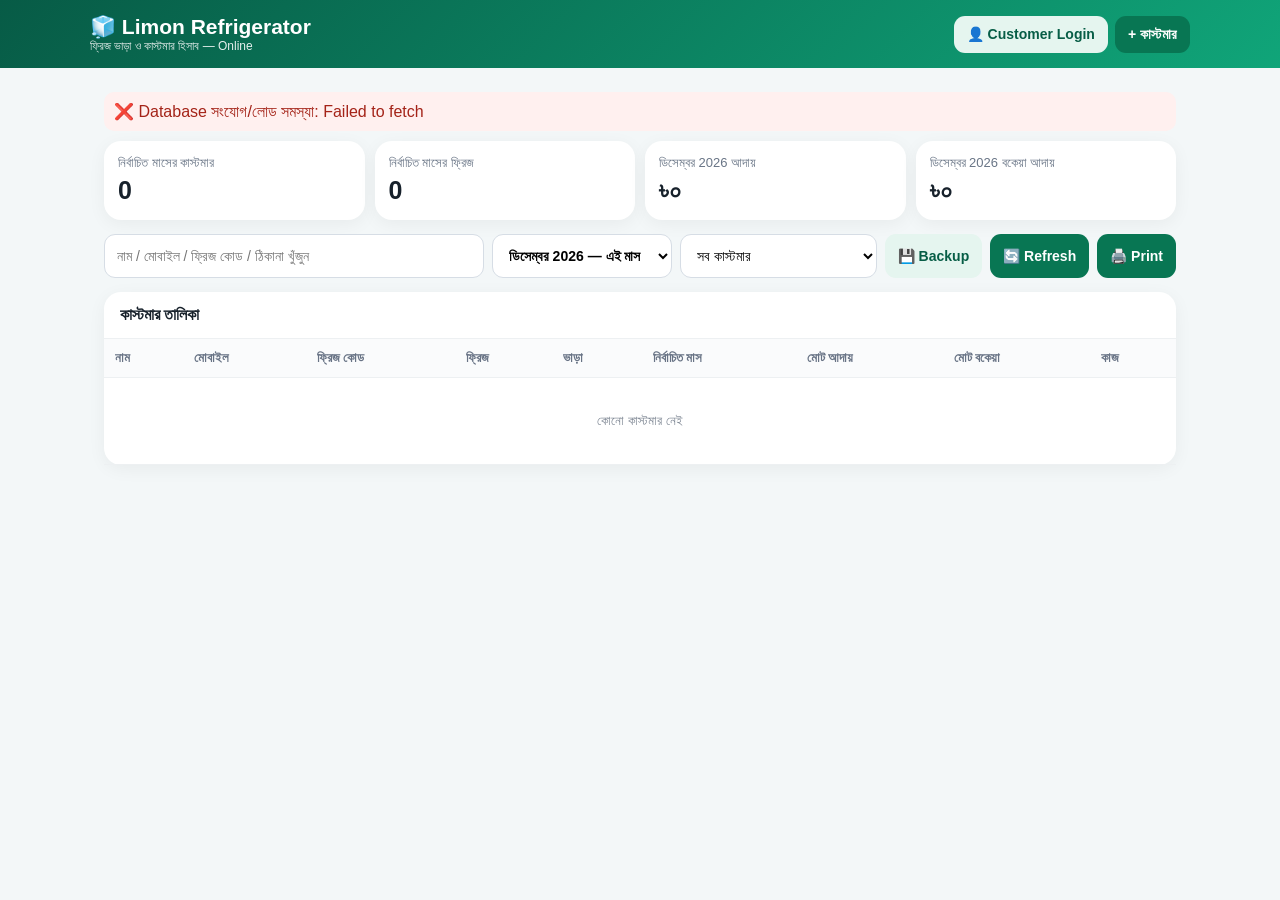
<file: index.html>
<!doctype html>
<html lang="bn">

<head>
    <meta charset="utf-8">
    <meta name="viewport" content="width=device-width,initial-scale=1,viewport-fit=cover">
    <title>Limon Refrigerator — Online Admin</title>
    <link rel="stylesheet" href="admin.css">
</head>

<body>
    <header>
        <div class="top">
            <div>
                <div class="brand">🧊 Limon Refrigerator</div>
                <div class="sub">ফ্রিজ ভাড়া ও কাস্টমার হিসাব — Online</div>
            </div>
            <div style="display:flex;gap:7px;flex-wrap:wrap;justify-content:flex-end"><button class="alt" type="button"
                    id="customerBtn">👤 Customer Login</button><button type="button" id="addBtn">+ কাস্টমার</button>
            </div>
        </div>
    </header>
    <main>
        <div class="status" id="status"></div>
        <div class="cards">
            <div class="card">
                <div class="lbl">নির্বাচিত মাসের কাস্টমার</div>
                <div class="num" id="sCustomers">0</div>
            </div>
            <div class="card">
                <div class="lbl">নির্বাচিত মাসের ফ্রিজ</div>
                <div class="num" id="sFridges">0</div>
            </div>
            <div class="card">
                <div class="lbl" id="paidLabel">এই মাসের আদায়</div>
                <div class="num" id="sPaid">৳0</div>
            </div>
            <div class="card">
                <div class="lbl" id="dueLabel">এই মাসের বকেয়া</div>
                <div class="num" id="sDue">৳0</div>
            </div>
        </div>
        <div class="toolbar"><input id="search" class="search"
                placeholder="নাম / মোবাইল / ফ্রিজ কোড / ঠিকানা খুঁজুন"><select id="monthSelect" class="monthSelect"
                aria-label="মাস নির্বাচন"></select><select id="filter">
                <option value="all">সব কাস্টমার</option>
                <option value="new">নির্বাচিত মাসে যোগ হওয়া কাস্টমার</option>
                <option value="paid">নির্বাচিত মাসে আদায়</option>
                <option value="due">নির্বাচিত মাসে বকেয়া</option>
            </select><button class="alt" type="button" id="backupBtn">💾 Backup</button><button type="button"
                id="refreshBtn">🔄 Refresh</button><button type="button" id="printBtn">🖨️ Print</button></div>
        <div class="printHead" id="printHead">Limon Refrigerator — নির্বাচিত মাসের হিসাব</div>
        <div class="panel">
            <div class="title">কাস্টমার তালিকা</div>
            <div class="scroll">
                <table>
                    <thead>
                        <tr>
                            <th>নাম</th>
                            <th>মোবাইল</th>
                            <th>ফ্রিজ কোড</th>
                            <th>ফ্রিজ</th>
                            <th>ভাড়া</th>
                            <th>নির্বাচিত মাস</th>
                            <th>মোট আদায়</th>
                            <th>মোট বকেয়া</th>
                            <th>কাজ</th>
                        </tr>
                    </thead>
                    <tbody id="list"></tbody>
                </table>
            </div>
        </div>
    </main>
    <div class="modal" id="customerModal">
        <div class="box">
            <h2 id="customerTitle">নতুন কাস্টমার</h2>
            <div class="form"><label>নাম*<input id="name"></label><label>মোবাইল<input id="phone"
                        inputmode="tel"></label><label>ফ্রিজ কোড<input id="fridgeCode" type="text"
                        placeholder="যেমন: LR-001"></label><label>ফ্রিজ সংখ্যা<input id="fridge" type="number" min="1"
                        value="1"></label><label>মাসিক ভাড়া<input id="rent" type="number"
                        min="0"></label><label>ব্র্যান্ড<input id="brand"></label><label>শুরু তারিখ<input id="start"
                        type="date"></label><label>অগ্রিম<input id="advance" type="number" min="0"
                        value="0"></label><label>ঠিকানা<input id="address"></label></div>
            <div class="end"><button class="gray" type="button" id="cancelCustomer">বাতিল</button><button type="button"
                    id="saveCustomerBtn">সংরক্ষণ</button></div>
        </div>
    </div>
    <div class="modal" id="monthsModal">
        <div class="box">
            <h2 id="monthsTitle"></h2>
            <div id="accountSummary" class="summary"></div>
            <div id="months" class="months"></div>
            <div class="end"><button class="gray" type="button" id="closeMonths">বন্ধ</button></div>
        </div>
    </div>
    <script src="admin.js"></script>
</body>

</html>
</file>
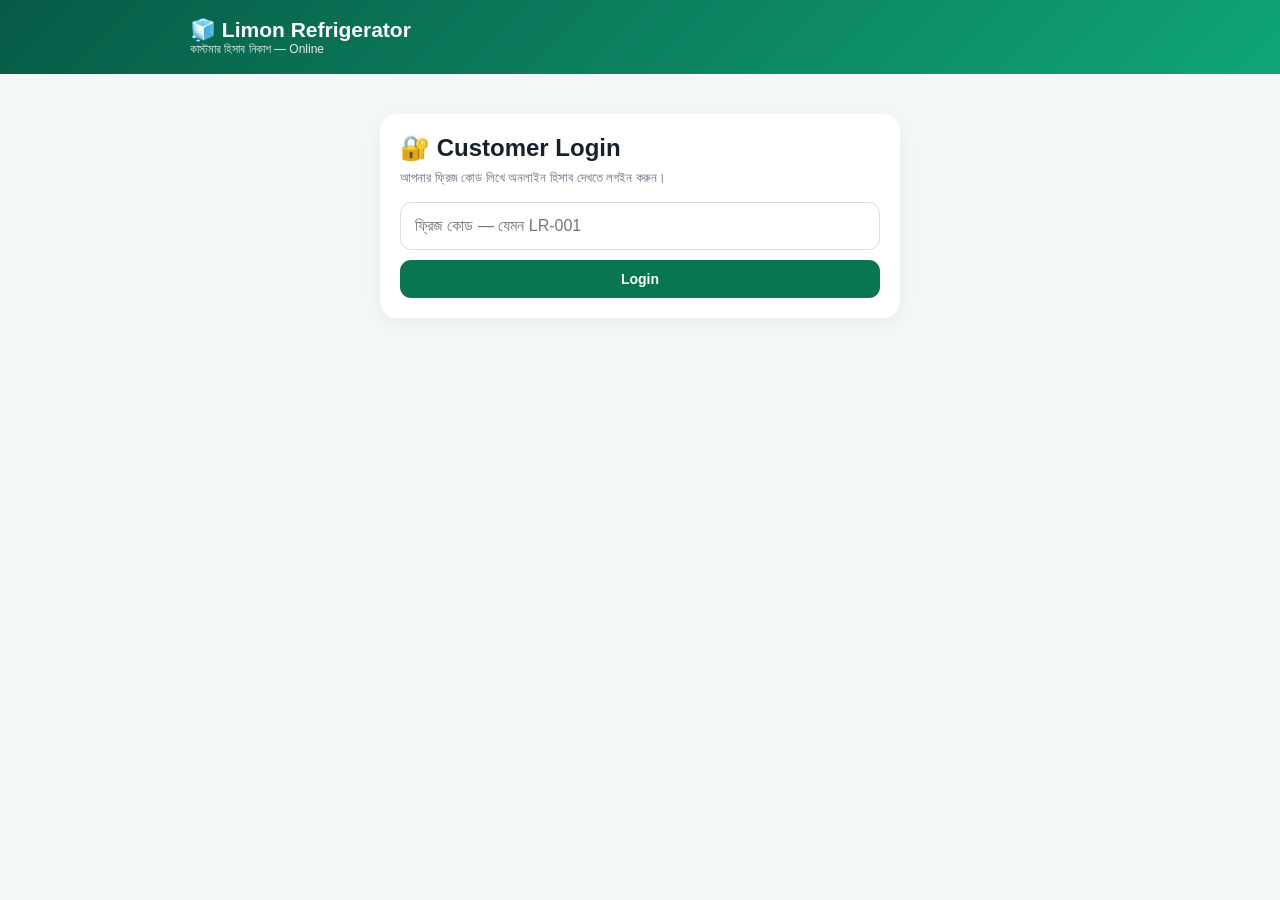
<file: customer.html>
<!doctype html>
<html lang="bn">

<head>
    <meta charset="utf-8">
    <meta name="viewport" content="width=device-width,initial-scale=1,viewport-fit=cover">
    <title>Limon Refrigerator — Customer</title>
    <link rel="stylesheet" href="customer.css">
</head>

<body>
    <header>
        <div class="top">
            <div>
                <div class="brand">🧊 Limon Refrigerator</div>
                <div class="sub">কাস্টমার হিসাব নিকাশ — Online</div>
            </div><button class="gray noPrint" id="logoutBtn" style="display:none">লগআউট</button>
        </div>
    </header>
    <main>
        <section class="panel login" id="loginBox">
            <h2>🔐 Customer Login</h2>
            <div class="hint">আপনার ফ্রিজ কোড লিখে অনলাইন হিসাব দেখতে লগইন করুন।</div><input id="code"
                placeholder="ফ্রিজ কোড — যেমন LR-001" autocomplete="off">
            <div style="margin-top:10px"><button id="loginBtn" style="width:100%">Login</button></div>
            <div class="err" id="error"></div>
        </section>
        <section id="accountBox" class="hidden">
            <div class="panel profile">
                <div style="display:flex;justify-content:space-between;gap:10px;align-items:flex-start">
                    <div>
                        <h2 id="custName"></h2>
                        <div class="hint" id="custCode"></div>
                    </div><button class="noPrint" id="printBtn">🖨️ প্রিন্ট</button>
                </div>
                <div class="info">
                    <div><b>মোবাইল:</b> <span id="phone"></span></div>
                    <div><b>ঠিকানা:</b> <span id="address"></span></div>
                    <div><b>ফ্রিজ:</b> <span id="fridge"></span></div>
                    <div><b>মাসিক ভাড়া:</b> <span id="rent"></span></div>
                </div>
                <div class="profileGrid">
                    <div class="stat">
                        <div class="lbl">মোট আদায়</div>
                        <div class="num" id="totalPaid">৳0</div>
                    </div>
                    <div class="stat">
                        <div class="lbl">মোট বকেয়া</div>
                        <div class="num" id="totalDue">৳0</div>
                    </div>
                    <div class="stat">
                        <div class="lbl">হিসাবের মাস</div>
                        <div class="num" id="totalMonths">0</div>
                    </div>
                </div>
            </div>
            <div class="panel">
                <div class="title">মাসভিত্তিক হিসাব</div>
                <div class="monthbar"><select id="yearSelect" aria-label="সাল নির্বাচন"></select><select
                        id="monthSelect" aria-label="মাস নির্বাচন"></select></div>
                <div class="scroll">
                    <table>
                        <thead>
                            <tr>
                                <th>মাস</th>
                                <th>মাসিক ভাড়া</th>
                                <th>জমা টাকা</th>
                                <th>জমার তারিখ</th>
                                <th>বকেয়া</th>
                                <th>অবস্থা</th>
                            </tr>
                        </thead>
                        <tbody id="history"></tbody>
                    </table>
                </div>
            </div>
        </section>
    </main>
    <script src="customer.js"></script>
</body>

</html>
</file>
<file: admin.css>
* {
            box-sizing: border-box
        }

        body {
            margin: 0;
            background: #f3f7f8;
            color: #17212b;
            font-family: Arial, "Noto Sans Bengali", sans-serif
        }

        header {
            background: linear-gradient(135deg, #075b46, #10a579);
            color: #fff;
            padding: 15px;
            position: sticky;
            top: 0;
            z-index: 10
        }

        .top {
            max-width: 1100px;
            margin: auto;
            display: flex;
            justify-content: space-between;
            align-items: center;
            gap: 10px
        }

        .brand {
            font-size: 21px;
            font-weight: 800
        }

        .sub {
            font-size: 12px;
            opacity: .9
        }

        button {
            border: 0;
            border-radius: 11px;
            padding: 10px 13px;
            background: #087653;
            color: #fff;
            font-weight: 800;
            font-size: 14px
        }

        button.alt {
            background: #e5f5ef;
            color: #075d46
        }

        button.red {
            background: #c83a3a
        }

        button.gray {
            background: #e9eef2;
            color: #263445
        }

        button:disabled {
            opacity: .55
        }

        main {
            max-width: 1100px;
            margin: auto;
            padding: 14px
        }

        .cards {
            display: grid;
            grid-template-columns: repeat(4, 1fr);
            gap: 10px
        }

        .card,
        .panel {
            background: #fff;
            border-radius: 17px;
            box-shadow: 0 4px 18px #0000000d
        }

        .card {
            padding: 14px
        }

        .lbl {
            font-size: 13px;
            color: #697586
        }

        .num {
            font-size: 25px;
            font-weight: 900;
            margin-top: 5px
        }

        .toolbar {
            display: flex;
            gap: 8px;
            flex-wrap: wrap;
            margin: 14px 0
        }

        .toolbar input,
        .toolbar select {
            padding: 12px;
            border: 1px solid #d6dde5;
            border-radius: 11px;
            background: #fff;
            font-size: 14px
        }

        .search {
            flex: 1;
            min-width: 190px
        }

        .monthSelect {
            min-width: 180px;
            font-weight: 700
        }

        .title {
            padding: 14px 16px;
            font-weight: 900;
            border-bottom: 1px solid #edf0f2
        }

        .scroll {
            overflow: auto
        }

        table {
            border-collapse: collapse;
            width: 100%;
            min-width: 850px
        }

        th,
        td {
            padding: 11px;
            border-bottom: 1px solid #edf0f2;
            text-align: left;
            font-size: 13px
        }

        th {
            background: #fafbfc;
            color: #687385
        }

        .pill {
            display: inline-block;
            padding: 5px 8px;
            border-radius: 20px;
            font-size: 12px;
            font-weight: 800
        }

        .p {
            background: #dcf7e8;
            color: #087447
        }

        .d {
            background: #fff0d2;
            color: #9b5d00
        }

        .actions {
            display: flex;
            gap: 5px;
            flex-wrap: wrap
        }

        .empty {
            text-align: center;
            padding: 35px;
            color: #7b8491
        }

        .modal {
            display: none;
            position: fixed;
            inset: 0;
            background: #0008;
            z-index: 50;
            padding: 12px;
            overflow: auto
        }

        .modal.show {
            display: block
        }

        .box {
            max-width: 780px;
            margin: 3vh auto;
            background: #fff;
            border-radius: 19px;
            padding: 18px
        }

        .box h2 {
            margin: 0 0 14px
        }

        .form {
            display: grid;
            grid-template-columns: 1fr 1fr;
            gap: 11px
        }

        .form label {
            font-size: 12px;
            color: #667085
        }

        .form input,
        .form select {
            width: 100%;
            padding: 13px;
            margin-top: 5px;
            border: 1px solid #d6dce4;
            border-radius: 11px;
            font-size: 15px
        }

        .end {
            display: flex;
            justify-content: flex-end;
            gap: 8px;
            margin-top: 15px;
            flex-wrap: wrap
        }

        .months {
            display: grid;
            grid-template-columns: repeat(3, 1fr);
            gap: 9px
        }

        .month {
            border: 1px solid #e0e5eb;
            border-radius: 13px;
            padding: 11px
        }

        .month b {
            display: block;
            margin-bottom: 7px
        }

        .printHead {
            display: none
        }

        .summary {
            background: #f7faf9;
            border-radius: 12px;
            padding: 12px;
            margin-bottom: 12px
        }

        .summary b {
            margin-right: 15px
        }

        .status {
            margin: 10px 0;
            padding: 10px;
            border-radius: 10px;
            background: #fff7df;
            color: #805b00;
            display: none
        }

        .status.show {
            display: block
        }

        .spinner {
            opacity: .7
        }

        @media print {
            @page {
                size: A4;
                margin: 10mm
            }

            body {
                background: #fff;
                color: #000
            }

            header {
                position: static;
                background: #fff;
                color: #000;
                border-bottom: 1px solid #ccc
            }

            .printHead {
                display: block;
                font-size: 18px;
                font-weight: 800;
                margin: 8px 0 10px
            }

            header button,
            .toolbar,
            .actions,
            .modal,
            .status {
                display: none !important
            }

            main {
                max-width: none;
                padding: 0
            }

            .cards {
                grid-template-columns: repeat(4, 1fr);
                gap: 6px
            }

            .card,
            .panel {
                box-shadow: none;
                border: 1px solid #ddd
            }

            .card {
                padding: 8px
            }

            .num {
                font-size: 16px
            }

            .title {
                font-size: 16px
            }

            .scroll {
                overflow: visible
            }

            table {
                min-width: 0;
                width: 100%;
                font-size: 10px
            }

            th,
            td {
                padding: 6px;
                font-size: 10px
            }

            .pill {
                padding: 2px 5px
            }
        }

        @media(max-width:800px) {
            .cards {
                grid-template-columns: 1fr 1fr
            }

            .months {
                grid-template-columns: 1fr 1fr
            }
        }

        @media(max-width:520px) {
            .cards {
                grid-template-columns: 1fr 1fr
            }

            .form,
            .months {
                grid-template-columns: 1fr
            }

            .brand {
                font-size: 18px
            }

            .top button {
                padding: 9px
            }

            .toolbar select {
                flex: 1
            }

            .monthSelect {
                min-width: 150px
            }
        }
</file>
<file: customer.css>
* {
            box-sizing: border-box
        }

        body {
            margin: 0;
            background: #f3f7f8;
            color: #17212b;
            font-family: Arial, "Noto Sans Bengali", sans-serif
        }

        header {
            background: linear-gradient(135deg, #075b46, #10a579);
            color: #fff;
            padding: 18px 15px
        }

        .top {
            max-width: 900px;
            margin: auto;
            display: flex;
            justify-content: space-between;
            align-items: center;
            gap: 10px
        }

        .brand {
            font-size: 21px;
            font-weight: 800
        }

        .sub {
            font-size: 12px;
            opacity: .9
        }

        main {
            max-width: 900px;
            margin: auto;
            padding: 15px
        }

        .panel,
        .card {
            background: #fff;
            border-radius: 17px;
            box-shadow: 0 4px 18px #0000000d
        }

        .login {
            max-width: 520px;
            margin: 25px auto;
            padding: 20px
        }

        h2 {
            margin: 0 0 8px
        }

        .hint {
            color: #687385;
            font-size: 13px;
            margin-bottom: 16px
        }

        input,
        select {
            width: 100%;
            padding: 14px;
            border: 1px solid #d6dde5;
            border-radius: 11px;
            font-size: 16px;
            background: #fff
        }

        button {
            border: 0;
            border-radius: 11px;
            padding: 11px 15px;
            background: #087653;
            color: #fff;
            font-weight: 800;
            font-size: 14px
        }

        button.gray {
            background: #e9eef2;
            color: #263445
        }

        .err {
            color: #b42318;
            background: #fff0ef;
            border-radius: 10px;
            padding: 10px;
            margin-top: 10px;
            display: none
        }

        .profile {
            padding: 17px;
            margin-bottom: 12px
        }

        .profileGrid {
            display: grid;
            grid-template-columns: repeat(3, 1fr);
            gap: 10px;
            margin-top: 14px
        }

        .stat {
            background: #f7faf9;
            border-radius: 12px;
            padding: 12px
        }

        .lbl {
            font-size: 12px;
            color: #697586
        }

        .num {
            font-size: 20px;
            font-weight: 900;
            margin-top: 4px
        }

        .info {
            display: grid;
            grid-template-columns: 1fr 1fr;
            gap: 8px;
            margin-top: 12px;
            font-size: 14px
        }

        .info div {
            padding: 9px;
            background: #fafbfc;
            border-radius: 9px
        }

        .title {
            padding: 14px 16px;
            font-weight: 900;
            border-bottom: 1px solid #edf0f2
        }

        .scroll {
            overflow: auto
        }

        table {
            border-collapse: collapse;
            width: 100%;
            min-width: 650px
        }

        th,
        td {
            padding: 11px;
            border-bottom: 1px solid #edf0f2;
            text-align: left;
            font-size: 13px
        }

        th {
            background: #fafbfc;
            color: #687385
        }

        .pill {
            display: inline-block;
            padding: 5px 8px;
            border-radius: 20px;
            font-size: 12px;
            font-weight: 800
        }

        .p {
            background: #dcf7e8;
            color: #087447
        }

        .d {
            background: #fff0d2;
            color: #9b5d00
        }

        .empty {
            text-align: center;
            padding: 30px;
            color: #7b8491
        }

        .hidden {
            display: none
        }

        .monthbar {
            display: grid;
            grid-template-columns: 1fr 1fr;
            gap: 9px;
            margin: 12px 0
        }

        .status {
            padding: 10px;
            border-radius: 10px;
            background: #e9f8f1;
            color: #075d46;
            display: none
        }

        .status.show {
            display: block
        }

        @media(max-width:600px) {
            .profileGrid {
                grid-template-columns: 1fr
            }

            .info {
                grid-template-columns: 1fr
            }

            .brand {
                font-size: 18px
            }

            .monthbar {
                grid-template-columns: 1fr
            }
        }

        @media print {
            @page {
                size: A4;
                margin: 10mm
            }

            body {
                background: #fff;
                color: #000
            }

            header {
                background: #fff;
                color: #000;
                border-bottom: 1px solid #ccc
            }

            .noPrint {
                display: none !important
            }

            .panel,
            .card {
                box-shadow: none;
                border: 1px solid #ddd
            }

            main {
                max-width: none;
                padding: 0
            }

            .scroll {
                overflow: visible
            }

            table {
                min-width: 0;
                width: 100%
            }

            th,
            td {
                padding: 7px;
                font-size: 10px
            }

            .pill {
                padding: 2px 5px
            }
        }
</file>
